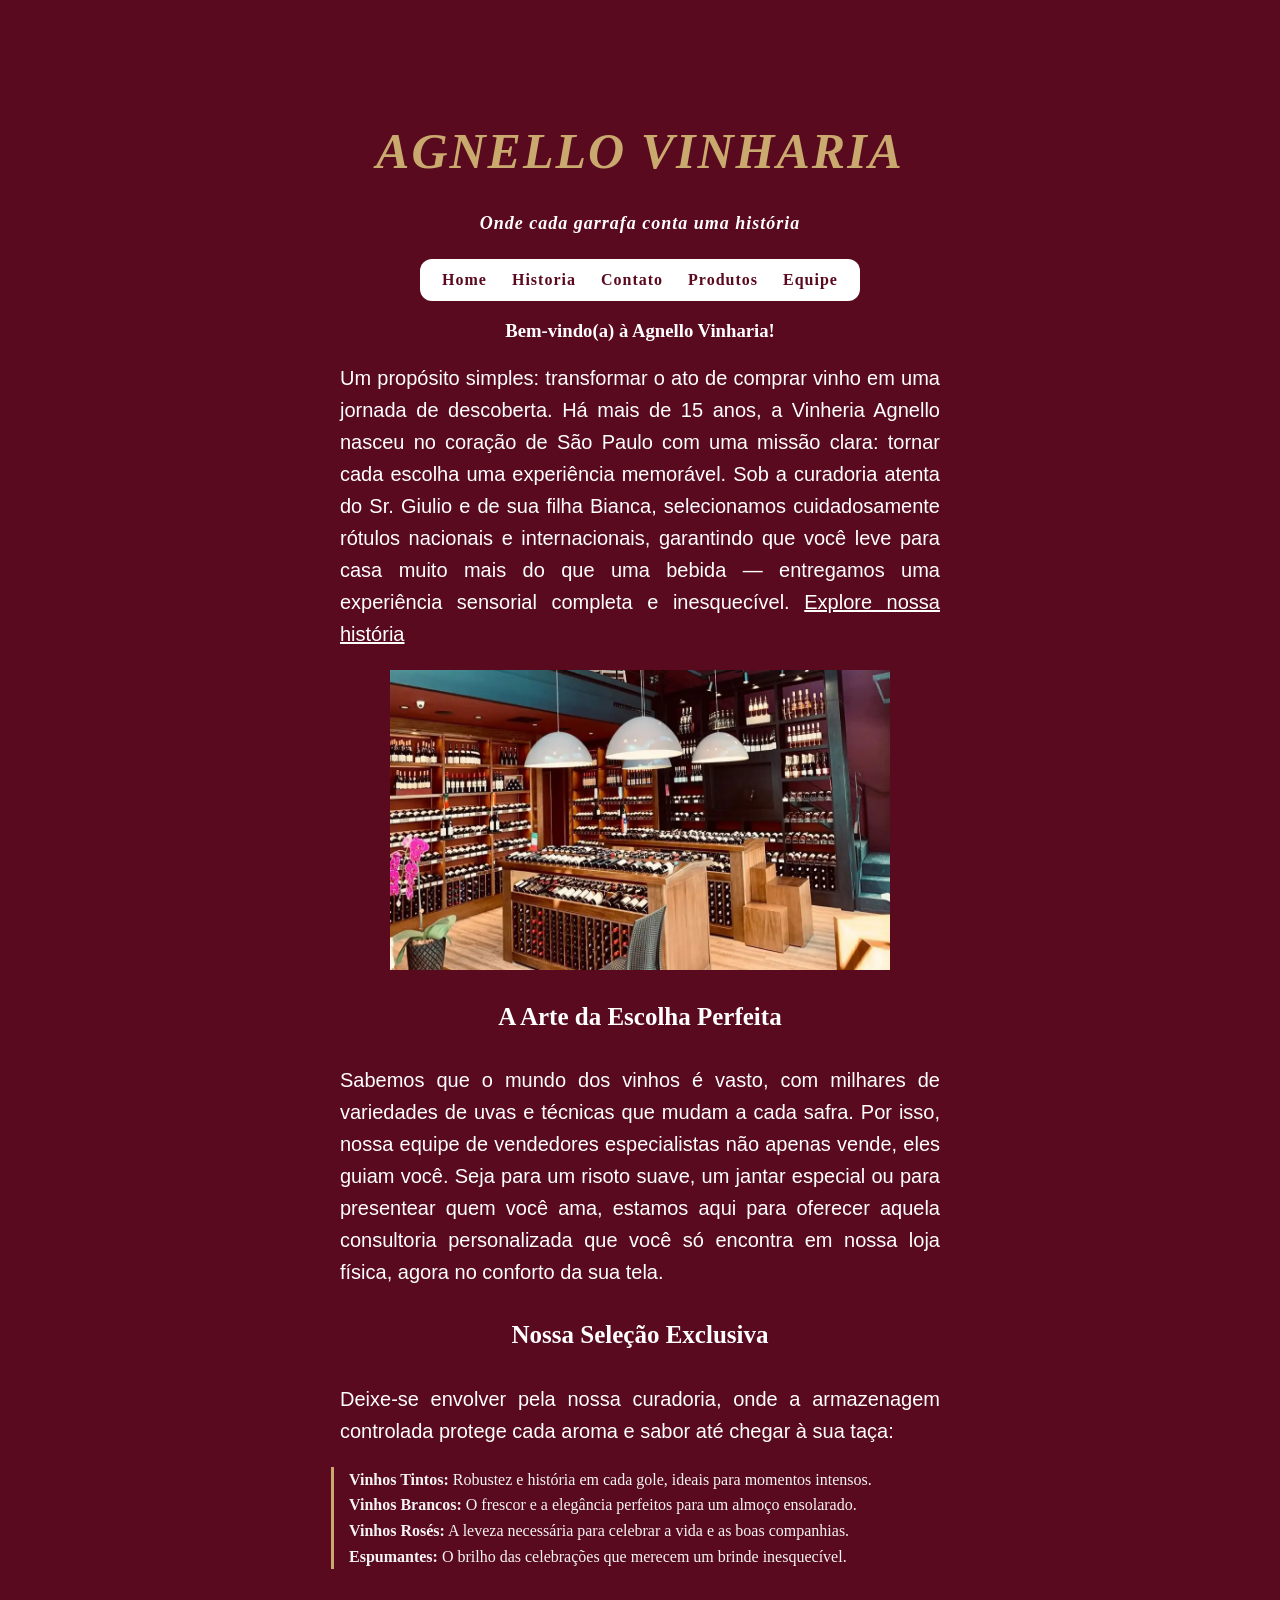
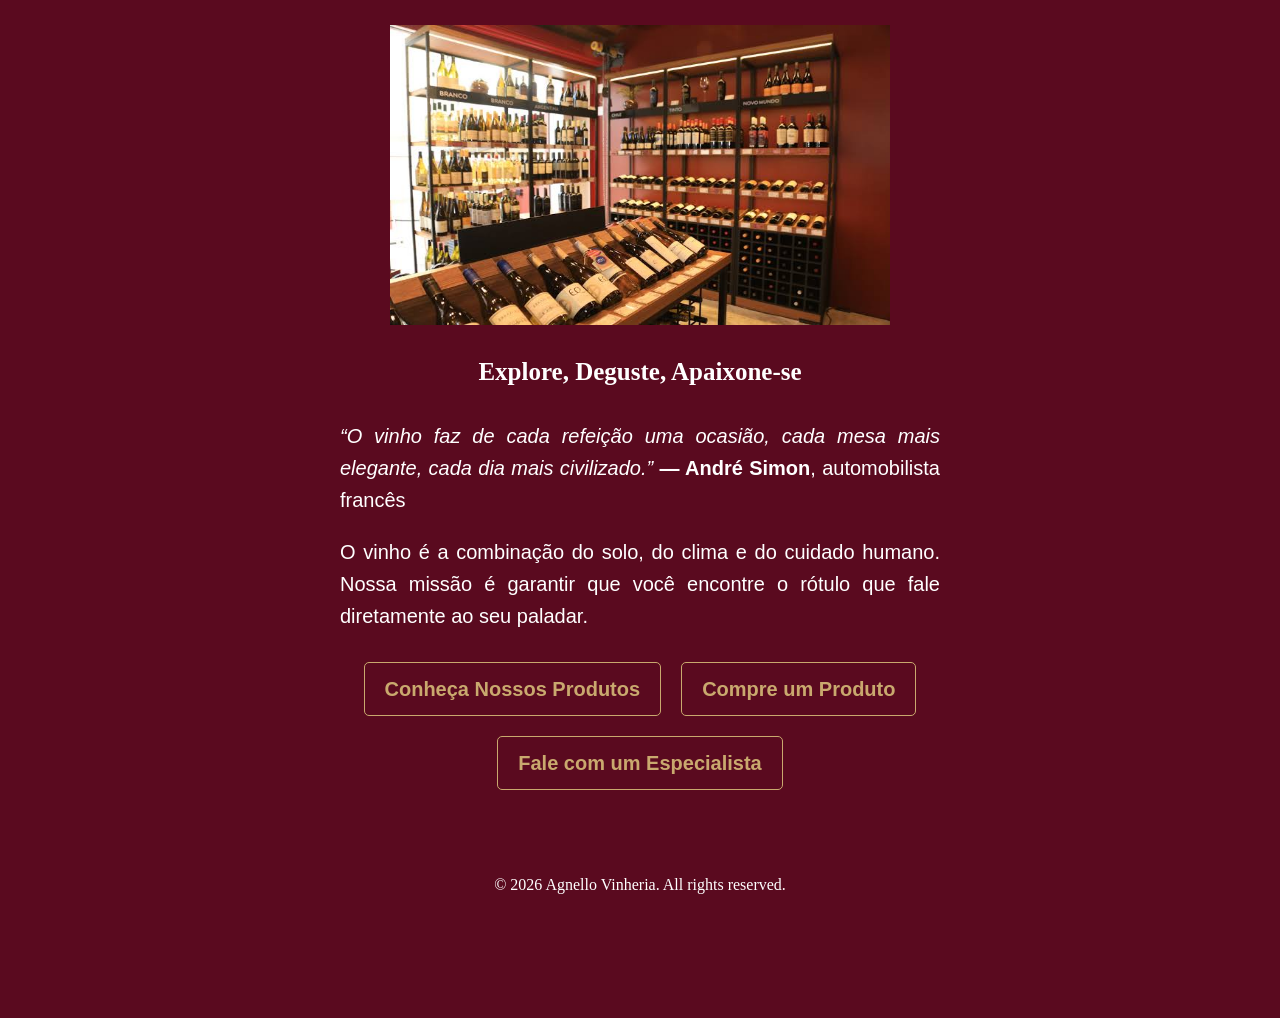
<file: index.html>
<!DOCTYPE html>
<html lang="pt-br">
<head>
    <meta charset="UTF-8">
    <meta name="viewport" content="width=device-width, initial-scale=1.0">
    <meta name="keywords" content="vinícola, vinhos, degustação, história, qualidade, experiência, Agnello Vinheria">
    <meta name="description" content="Agnello Vinheria - Uma vinícola de excelência, dedicada a produzir vinhos de alta qualidade e proporcionar experiências únicas aos amantes do vinho. Descubra nossa história, nossos vinhos e visite-nos para uma degustação inesquecível.">
    <title>Agnello Vinheria</title>
    <link rel="stylesheet" href="src/css/style.css">
    
</head>
<body>
  <header>
    <h1>Agnello Vinharia</h1>
    <h2>Onde cada garrafa conta uma história</h2>
  </header>
    <nav aria-label="Navegacao principal">
      <ul class="nav-list"> 
          <li><a href="index.html">Home</a></li>
          <li><a href="./src/pages/historia.html">Historia</a></li>
          <li><a href="./src/pages/contato.html">Contato</a></li>
          <li><a href="./src/pages/produtos.html">Produtos</a></li>
          <li><a href="./src/pages/equipe.html">Equipe</a></li>
      </ul>
    </nav>

    <main>
      <section>
        <h3>Bem-vindo(a) à Agnello Vinharia!</h3>
        <p>
    Um propósito simples: transformar o ato de comprar vinho em uma jornada de descoberta.

Há mais de 15 anos, a Vinheria Agnello nasceu no coração de São Paulo com uma missão clara: tornar cada escolha uma experiência memorável. Sob a curadoria atenta do Sr. Giulio e de sua filha Bianca, selecionamos cuidadosamente rótulos nacionais e internacionais, garantindo que você leve para casa muito mais do que uma bebida — entregamos uma experiência sensorial completa e inesquecível. 
          <a href="src/pages/historia.html" title="Ir para a  História" id="link-historia">Explore nossa história</a>
        </p>
        <div class="foto-loja ">
        <img src="src/assets/imgs/loja_fisica/entrada_adega_agnello.png" alt="Interior amplo da Vinheria Agnello com centenas de rótulos expostos" width="500px" height="300px"/>
        </div>
      </section>

      <section>
        <h4>A Arte da Escolha Perfeita</h4>
        <article>
          <p>
            Sabemos que o mundo dos vinhos é vasto, com milhares de variedades de uvas e técnicas que mudam a cada safra. Por isso, nossa equipe de vendedores especialistas não apenas vende, eles guiam você. Seja para um risoto suave, um jantar especial ou para presentear quem você ama, estamos aqui para oferecer aquela consultoria personalizada que você só encontra em nossa loja física, agora no conforto da sua tela.
          </p>
        </article>
        <h4>Nossa Seleção Exclusiva</h4>
        <p>Deixe-se envolver pela nossa curadoria, onde a armazenagem controlada protege cada aroma e sabor até chegar à sua taça:</p>
        <ul class="vinhos">
          <li><b>Vinhos Tintos:</b> Robustez e história em cada gole, ideais para momentos intensos.</li>
          <li><b>Vinhos Brancos:</b> O frescor e a elegância perfeitos para um almoço ensolarado.</li>
          <li><b>Vinhos Rosés:</b> A leveza necessária para celebrar a vida e as boas companhias.</li>
          <li><b>Espumantes:</b> O brilho das celebrações que merecem um brinde inesquecível.</li>
        </ul>
        <br>
        <br>
        <div class="foto-vinhos">
        <img src="src/assets/imgs/loja_fisica/adega_agnello.png" alt="Prateleiras organizadas por tipo de uva e região naVinheria Agnello" width="500px" height="300px"/>
        </div>
      </section>

      <section>
        <h4>Explore, Deguste, Apaixone-se</h4>
        <p><i>“O vinho faz de cada refeição uma ocasião, cada mesa mais elegante, cada dia mais civilizado.”</i> <b>— André Simon</b>, automobilista francês</p>
        <p>O vinho é a combinação do solo, do clima e do cuidado humano. Nossa missão é garantir que você encontre o rótulo que fale diretamente ao seu paladar.</p>
        <p class="links">
          <a href="src/pages/produtos.html" title="Ir para os Produtos">Conheça Nossos Produtos</a>
          <a href="src/pages/produtos.html#tabela-produtos" title="Ir para a Compra" >Compre um Produto</a>
          <a href="src/pages/contato.html" title="Ir para os Contatos">Fale com um Especialista</a>
        </p>
      </section>
    </main>
    <footer>
        <p>&copy; 2026 Agnello Vinheria. All rights reserved.</p>
    </footer>
  </body>
</html>
</file>
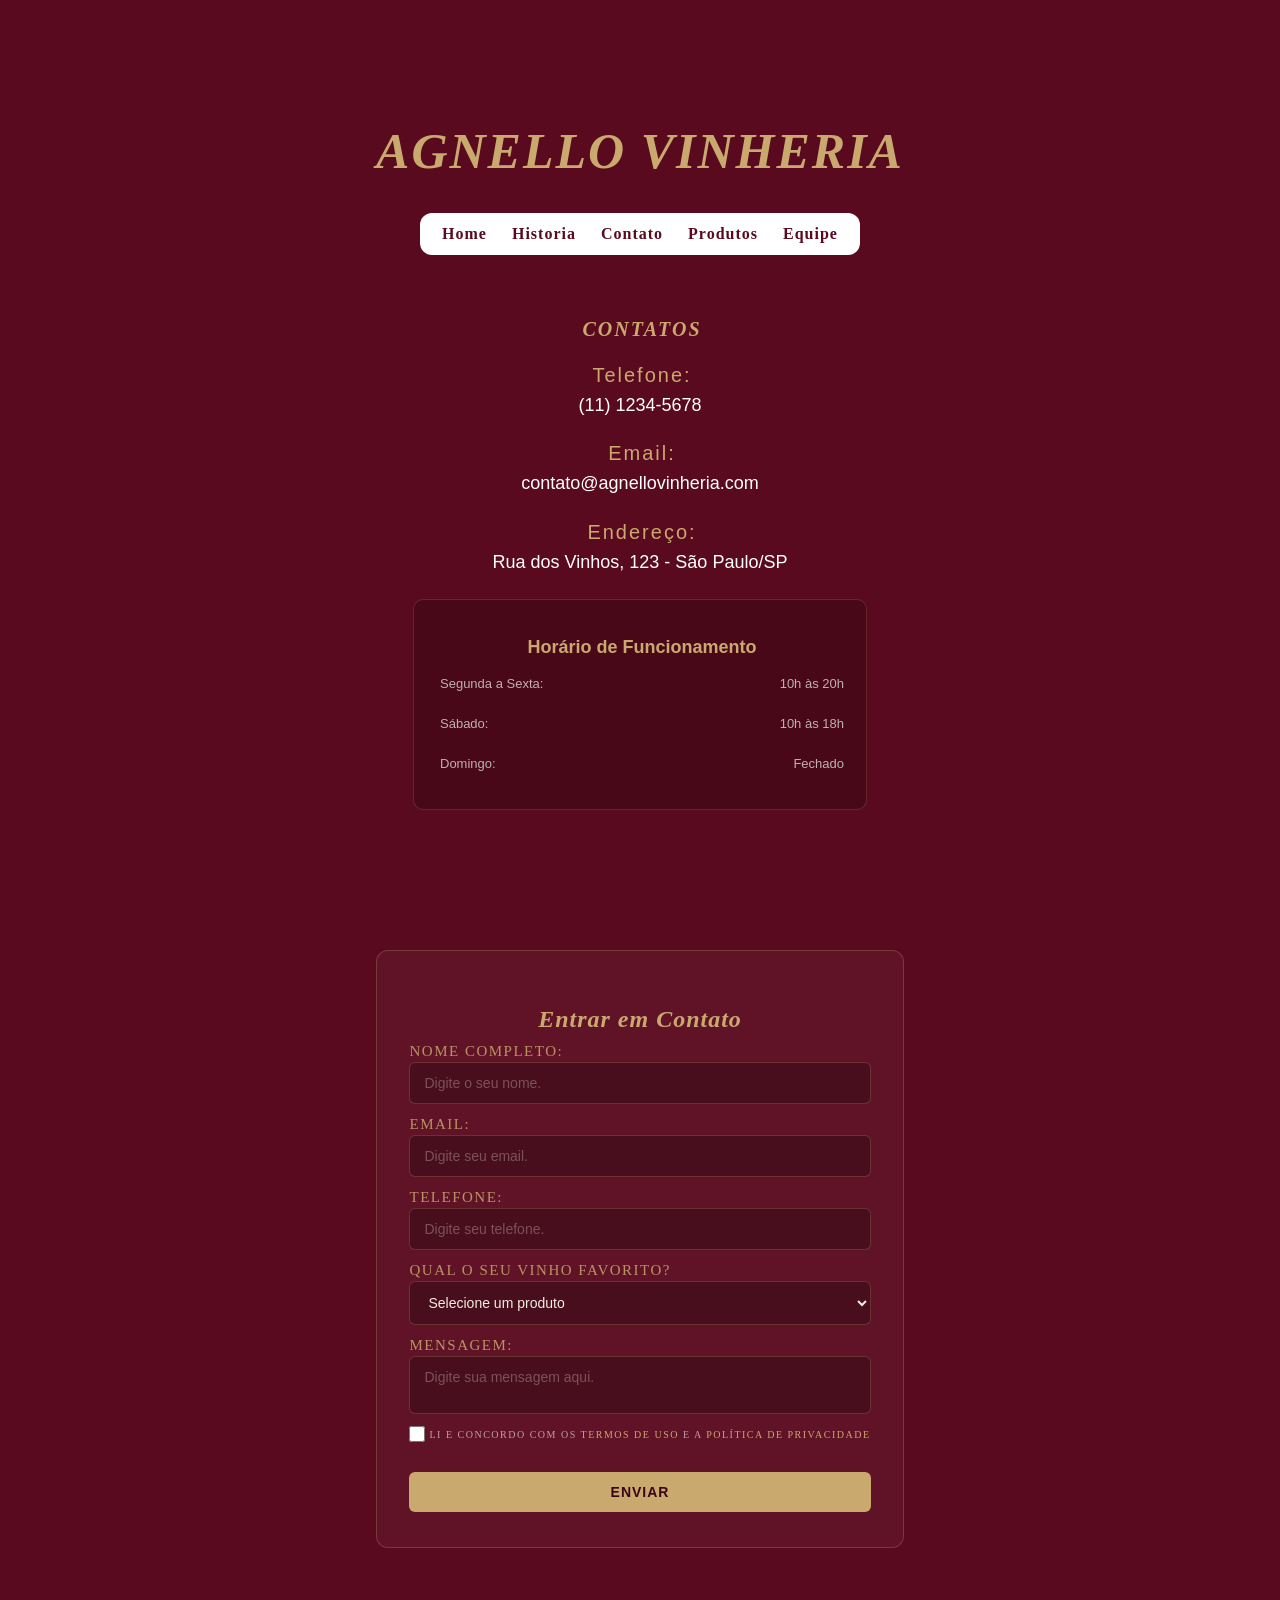
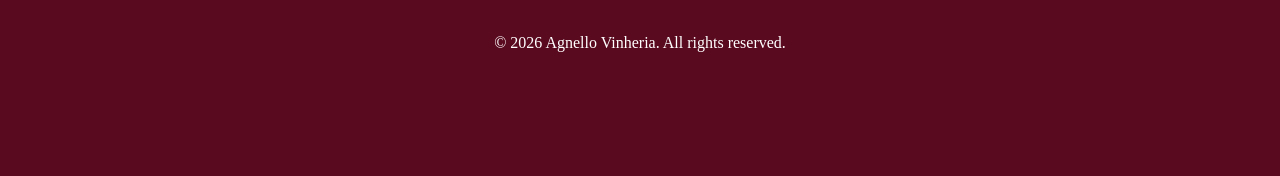
<file: src/pages/contato.html>
<!DOCTYPE html>
<html lang="pt-br">
<head>
    <meta charset="UTF-8">
    <meta name="viewport" content="width=device-width, initial-scale=1.0">
    <meta name="keywords" content="contato, telefone, email, endereço, Agnello Vinheria">
    <meta name="description" content="Entre em contato com a Agnello Vinheria. Telefone, email e endereço para que você possa nos encontrar e conhecer nossos vinhos de perto. Estamos ansiosos para receber sua visita!">
    <title>Agnello Vinheria - Contato</title>
    <link rel="stylesheet" href="../css/style.css">
    <link rel="stylesheet" href="../css/efeitos.css">

</head>
<body>
    <header class="start">
        <h1>Agnello Vinheria</h1>
    </header>
    <section class="nav">
        <nav aria-label="Navegacao principal">
            <ul class="nav-list">
                <li><a href="../../index.html">Home</a></li>
                <li><a href="historia.html">Historia</a></li>
                <li><a href="contato.html">Contato</a></li>
                <li><a href="produtos.html">Produtos</a></li>
                <li><a href="equipe.html">Equipe</a></li>
            </ul>
        </nav>
    </section>
    <main>
        <div class="layout-contato">
            <section class="contatos">
                <div class="dados">
                    <h1>Contatos</h1>
                    <p><span>Telefone:</span><br>(11) 1234-5678</p>
                    <p><span>Email:</span><br> contato@agnellovinheria.com</p>
                    <p><span>Endereço:</span><br> Rua dos Vinhos, 123 - São Paulo/SP</p>
                </div>
                
                <div class="horario">
                    <h3>Horário de Funcionamento</h3>
                    <p><span>Segunda a Sexta:</span> <span>10h às 20h</span></p>
                    <p><span>Sábado:</span> <span>10h às 18h</span></p>
                    <p><span>Domingo:</span> <span>Fechado</span></p>
                </div>
                <!-- <div class="interior-fotos">
                    <img src="../assets/imgs/loja_fisica/entrada_adega_agnello.png" alt="Entrada da loja física da Agnello Vinheria" width="500px" height="300px">
                    <img src="../assets/imgs/loja_fisica/adega_agnello.png" alt="Adega da loja física da Agnello Vinheria, com prateleiras repletas de vinhos de diversas regiões e safras, proporcionando uma experiência visual e sensorial única para os amantes do vinho." width="500px" height="300px">
                </div> -->
            </section>
            
            <section class="contato">
                <div class="entrar-em-contato">
                    <h2>Entrar em Contato</h2>
                    <form action="">
                        <label for="nome-sobrenome">Nome Completo:</label>
                        <input type="text" name="nome-sobrenome" placeholder="Digite o seu nome." required>
                        <label for="email">Email:</label>
                        <input type="email" name="email" placeholder="Digite seu email." required>
                        <label for="phone">Telefone:</label>
                        <input type="tel" name="phone" placeholder="Digite seu telefone." required>
                        <label for="opcoes-vinhos">Qual o seu vinho favorito?</label>
                        <select name="opcoes-vinhos" id="opcoes-vinhos">
                            <option value="selecione" disabled selected>Selecione um produto</option>
                            <option value="vinho-tinto-suave">Vinho Tinto Suave</option>
                            <option value="vinho-branco-chardonnay-reserva">Vinho Branco Chardonnay Reserva</option>
                            <option value="vinho-branco-suave-sobremesa">Vinho Branco Suave / Sobremesa</option>
                            <option value="vinho-rose-suave-reserva">Vinho Rosé Suave Reserva</option>
                            <option value="vinho-rose-meio-seco">Vinho Rosé Meio Seco</option>
                            <option value="vinho-espumante-branco-brut">Vinho Espumante Branco Brut</option>
                            <option value="vinho-espumante-branco-doce-moscatel">Vinho Espumante Branco Doce (Moscatel)</option>
                        </select>
                        <label for="mensagem">Mensagem:</label>
                        <textarea name="mensagem" placeholder="Digite sua mensagem aqui." required></textarea>
                        <div class="termos">
                            <input required type="checkbox" id="termos-contato">
                            <label for="termos-contato">Li e concordo com os <span style="color: #c9a96e;">termos de uso</span> e a <span style="color: #c9a96e;">política de privacidade</span></label>
                        </div>
                        <br>
                        
                        <button type="submit">Enviar</button>
                    </form>
                </div>
            </section>
        </div>
    </main>
    <footer>
        <p>&copy; 2026 Agnello Vinheria. All rights reserved.</p>
    </footer>
</body>
</html>
</file>
<file: src/css/style.css>
body {
    background-color: #5a0a1f;
    padding: 80px; /* espaço interno em toda a página */
}


h1 {
    font-family: 'Cormorant Garamond', serif;
    font-style: italic;
    font-size: 50px;
    letter-spacing: 2px;
    color: #c9a96e;
    text-transform: uppercase;
    text-align: center;
}

h2 {
    color: white;
    text-align: center;
    font-size: 18px;
    font-style: italic;
    letter-spacing: 1px;
    margin-bottom: 25px;
}

h3 {
    color: #ffffff;
    text-align: center;
}

h4 {
    text-align: center;
    color: white;
    font-size: 25px;
}

h6 {
    color: white;
    text-align: center;
    font-size: 15px;
}

/* texto */
main section p {
    margin-left: auto;
    margin-right: auto; /* centraliza horizontalmente */
    font-size: 20px;
    max-width: 600px; /* limita largura do texto */
    line-height: 1.6; /* espaçamento entre linhas */
    text-align: justify;
    font-family: sans-serif;
    color: white;
}

.xxx {
    color: #f4f4f4;
    font-size: 16px;
    line-height: 1.6;
    padding-left: 15px;
    border-left: 3px solid #c9a96e; /* barra decorativa */
    list-style: none;
    margin: 0 auto; /* centraliza */
    max-width: 600px;
}

/* navbar */
.nav-list {
    border-radius: 12px;
    background-color: #ffffff;
    list-style: none;
    display: flex; /* deixa os itens lado a lado */
    justify-content: center; /* centraliza horizontalmente */
    align-items: center; /* alinha verticalmente */
    padding: 12px 20px;
    gap: 25px; /* espaço entre itens */
    width: 400px;
    margin-left: auto;
    margin-right: auto;
}

.nav-list li a {
    color: #5a0a1f;
    text-decoration: none; /* remove sublinhado */
    font-weight: bold;
    font-size: 16px;
    letter-spacing: 1px;
    transition: 0.3s; /* animação suave */
}

.nav-list li a:hover {
    color: #ffccd5;
    transform: scale(1.05); /* aumenta levemente */
}

/* links */
#link-historia {
    color: white;
}

.links {
    display: flex;
    justify-content: center;
    gap: 20px;
    margin-top: 30px;
    flex-wrap: wrap; /* quebra linha no celular */
}

.links a {
    text-decoration: none;
    color: #c9a96e;
    border: 1px solid #c9a96e;
    padding: 10px 20px;
    border-radius: 5px;
    font-weight: bold;
    transition: all 0.3s ease;
}

/* imagens */
.foto-loja,
.foto-vinhos,
.fotos {
    display: flex;
    justify-content: center; /* centraliza imagem */
}

.renan {
    width: 200px;
    height: 200px;
}

/* listas */
.vinhos {
    list-style-type: none;
    padding: 0;
    margin: 20px auto;
    color: #f4f4f4;
    line-height: 1.6;
    padding-left: 15px;
    border-left: 3px solid #c9a96e;
    max-width: 600px;
}

.membros {
    color: white;
}

/* formulário */
.form {
    display: flex;
    justify-content: center;
    margin-top: 40px;
}

.form fieldset {
    border: 2px solid #c9a96e;
    padding: 20px;
    width: 350px;
}

.form input,
.form textarea {
    width: 100%; /* ocupa toda largura */
    margin-bottom: 10px;
    padding: 5px;
}

.form input {
    width: auto; /* sobrescreve o 100% */
}

.form button {
    background-color: #c9a96e;
    border: none;
    padding: 8px;
    cursor: pointer;
}

/* produtos */
.yyy {
    max-width: 800px;
    margin: auto; /* centraliza o conteúdo */
}

.prod {
    margin-bottom: 40px;
    text-align: center;
}

.prod2 {
    border: 1px solid #c9a96e;
    padding: 15px;
    margin: 20px 0;
}

.prod2 img {
    display: block;
    margin: 10px auto;
    max-width: 150px; /* limita tamanho da imagem */
}

.prod3 {
    list-style: none;
    padding: 0;
    color: white;
}

/* mídia */
video,
iframe {
    display: block;
    margin: 20px auto;
    max-width: 100%; /* responsivo */
}

/* tabela */
#tabela-produtos {
    margin: 20px auto;
    border: 1px solid #c9a96e;
    border-collapse: collapse; /* junta as bordas */
}

#tabela-produtos th,
#tabela-produtos td {
    border: 1px solid #c9a96e;
    padding: 8px;
    color: white;
}

.comprar-produto{
    display: flex;
    flex-direction: column;
    align-items: center;
    margin-bottom: 40px;
    text-align: center;
}
.produtos-escolha  {
    margin-top: 20px;
    background: rgba(255,255,255,0.04);
    border: 1px solid rgba(201,169,110,0.25);
    border-radius: 12px;
    box-sizing: border-box;
    padding: 35px 32px;
    color: white;
    resize: none;
    font-family: Roboto, Calibri, cursive;
    font-size: 16px;
    transition: all 0.5s ease-in-out;
    
    h2 {
        font-family: 'Playfair Display', serif;
        font-size: 24px;
        color: #c9a96e;
        margin-bottom: 10px;
    }
}

.produtos-escolha label {
    font-size: 15px;
    font-weight: 500;
    letter-spacing: 1.5px;
    text-transform: uppercase;
    color: rgba(201,169,110,0.85);
}

.produtos-escolha input,
.produtos-escolha textarea,
.produtos-escolha select {
    background: rgba(0,0,0,0.25);
    border: 1px solid rgba(201,169,110,0.25);
    border-radius: 6px;
    color: #f5ede0;
    font-family: 'Jost', sans-serif;
    font-size: 14px;
    font-weight: 300;
    padding: 12px 14px;
    outline: none;
    transition: border-color 0.2s;
    width: 100%;
    display: block;
    margin-bottom: 12px;
    resize: none;
    box-sizing: border-box;
}

.produtos-escolha button {
    background: #c9a96e;
    color: #3a0612;
    border: none;
    border-radius: 6px;
    padding: 12px 24px;
    cursor: pointer;
    font-weight: 600;
    font-size: 14px;
    text-transform: uppercase;
    letter-spacing: 1px;
    transition: all 0.3s ease;
    width: 100%;
    margin-top: 12px;
}

.produtos-escolha button:hover {
    background: #b3956b;
    transform: translateY(-2px);
    box-shadow: 0 4px 12px rgba(201, 169, 110, 0.3);
}

.produtos-escolha .termos {
    display: flex;
    align-items: center;
    justify-content: center;
    gap: 4px;
    width: fit-content;
    margin-top: 8px;
    margin-left: auto;
    margin-right: auto;
    white-space: nowrap;
}

.produtos-escolha .termos label {
    margin: 0;
    display: inline;
}

.produtos-escolha .termos input {
    margin: 0;
}

/* Contato */

.layout-contato {
    display: flex;
    width: 100%;
    justify-content: center;
    align-items: flex-start;
    gap: 90px;
    flex-wrap: wrap;
}

.layout-contato h1 {
    font-family: 'Cormorant Garamond', serif;
    font-style: italic;
    font-size: 20px;
    letter-spacing: 2px;
    color: #c9a96e;
    text-transform: uppercase;
}
.dados span {
    text-align: center;
    color: #c9a96e;
    font-size: 20px;
    letter-spacing: 2px;
}
.dados p {
    text-align: center;
    color: white;
    font-size: 18px;
}

.layout-contato .contatos,
.layout-contato .contato {
    flex: 1 1 920px;
    max-width: 680px;
}

.contato {
    display: flex;
    justify-content: center;
}

.entrar-em-contato  {
    margin-top: 20px;
    background: rgba(255,255,255,0.04);
    border: 1px solid rgba(201,169,110,0.25);
    border-radius: 12px;
    box-sizing: border-box;
    padding: 35px 32px;
    color: white;
    resize: none;
    font-family: Roboto, Calibri, cursive;
    font-size: 16px;
    transition: all 0.5s ease-in-out;
    
    h2 {
        font-family: 'Playfair Display', serif;
        font-size: 24px;
        color: #c9a96e;
        margin-bottom: 10px;
    }
}

.entrar-em-contato label {
    font-size: 15px;
    font-weight: 500;
    letter-spacing: 1.5px;
    text-transform: uppercase;
    color: rgba(201,169,110,0.85);
}

.entrar-em-contato input,
.entrar-em-contato textarea,
.entrar-em-contato select {
    background: rgba(0,0,0,0.25);
    border: 1px solid rgba(201,169,110,0.25);
    border-radius: 6px;
    color: #f5ede0;
    font-family: 'Jost', sans-serif;
    font-size: 14px;
    font-weight: 300;
    padding: 12px 14px;
    outline: none;
    transition: border-color 0.2s;
    width: 100%;
    display: block;
    margin-bottom: 12px;
    resize: none;
    box-sizing: border-box;
}

.termos input[type="checkbox"] {
    width: 16px;
    height: 16px;
    accent-color: #c9a96e;
    flex-shrink: 0;
}

.termos label {
    font-size: 10px;
    color: rgba(245,237,224,0.65);
    font-weight: 300;
}

.entrar-em-contato button {
    background: #c9a96e;
    color: #3a0612;
    border: none;
    border-radius: 6px;
    padding: 12px 24px;
    cursor: pointer;
    font-weight: 600;
    font-size: 14px;
    text-transform: uppercase;
    letter-spacing: 1px;
    transition: all 0.3s ease;
    width: 100%;
    margin-top: 12px;
}

.entrar-em-contato button:hover {
    background: #b3956b;
    transform: translateY(-2px);
    box-shadow: 0 4px 12px rgba(201, 169, 110, 0.3);
}

.entrar-em-contato label {
    display: block;
    margin-top: 6px;
    margin-bottom: 2px;
    text-align: left;
}

.entrar-em-contato .termos {
    display: flex;
    align-items: center;
    justify-content: center;
    gap: 4px;
    width: fit-content;
    margin-top: 8px;
    margin-left: auto;
    margin-right: auto;
    white-space: nowrap;
}
.entrar-em-contato .termos label {
    margin: 0;
    display: inline;
}

.entrar-em-contato .termos input {
    margin: 0;
}

.contatos {
    width: 100%;
    padding: 30px 60px;
    font-family: 'Playfair Display', serif;
    display: flex;
    align-items: center;
    gap: 4px;
    text-align: justify;
    font-size: 24px;
    text-indent: 4px;
    flex-direction: column;
}

.horario {
    background-color: rgba(0,0,0,0.2);
    border: 1px solid rgba(201,169,110,0.2);
    border-radius: 10px;
    padding: 19px 22px;
    width: 60%;
    
    h3 {
        font-family: Arial, Helvetica, sans-serif;
        color: #c9a96e;
        font-size: 18px;
        margin-bottom: 10px;
    }
    
    p {
        display: flex;
        justify-content: space-between;
        font-size: 13px;
        color: rgba(214, 209, 200, 0.842);
        font-weight: 300;
        padding: 3px 0;
    }
}

/* Membros da Equipe */

main.equipe {
    display: flex;
    flex-direction: column;
}

main.equipe > section.equipe {
    display: flex;
    flex-wrap: wrap;
    justify-content: center;
    gap: 30px;
}

#felippetuma {
    justify-content: center;
    width: 150px;
    height: 150px;
    border-radius: 50%;
}
#diegorocha {
    width: 150px;
    height: 150px;
    border-radius: 50%;
}
#renansilva {
    width: 150px;
    height: 150px;
    border-radius: 50%;
}
#davitoyota {
    width: 150px;
    height: 150px;
    border-radius: 50%;
}

.membros {
    color: white;
    text-align: center;
}
.membro {
    margin-top: 40px;
    background: rgba(255,255,255,0.04);
    border: 1px solid rgba(201,169,110,0.25);
    border-radius: 12px;
    box-sizing: border-box;
    padding: 35px 32px;
    color: white;
    resize: none;
    font-family: Roboto, Calibri, cursive;
    font-size: 16px;
    transition: all 0.5s ease-in-out;
    flex: 0 0 calc(25% - 15px);
    max-width: 390px;
    display: flex;
    flex-direction: column;
    align-items: center;
    text-align: center;
    min-height: 100%;
}

.membro h3 {
    font-family: 'Playfair Display', serif;
    font-size: 24px;
    color: #c9a96e;
    margin-bottom: 10px;
}

.membro img {
    display: block;
    margin: 10px auto;
    max-width: 150px;
}

.membro p {
    flex-grow: 1;
    margin-bottom: 20px;
}

.membro .links {
    margin-top: auto;
    width: 100%;
    display: flex;
    justify-content: center;
    gap: 10px;
    flex-wrap: wrap;
}

/* footer */

footer {
    margin-top: 50px;
    padding: 20px;
    text-align: center;
    color: white;
}
</file>
<file: src/css/efeitos.css>
/* Seleção de texto */
p::selection {
    color: white;
    background-color: #c9a96e;
}
h1::selection {
    color: white;
    background-color: #c9a96e;
}
h2::selection {
    color: white;
    background-color: #c9a96e;
}
h3::selection {
    color: white;
    background-color: #c9a96e;
}   
h4::selection {
    color: white;
    background-color: #c9a96e;
}
h5::selection {
    color: white;
    background-color: #c9a96e;
}
h6::selection {
    color: white;
    background-color: #c9a96e;
}

/* Links */


.links a:hover {
    background-color: #c9a96e;
    color: #4A0404;
    transform: translateY(-3px); /* sobe levemente */
}

/* Produtos */
.produtos-escolha button:hover {
    background: #b3956b;
    transform: translateY(-2px);
    box-shadow: 0 4px 12px rgba(201, 169, 110, 0.3);
}

/* Contatos */

.entrar-em-contato input::placeholder, textarea::placeholder {
    color: rgba(245,237,224,0.3);
}

.entrar-em-contato input:focus,
.entrar-em-contato textarea:focus,
.entrar-em-contato select:focus {
    border-color: rgba(201,169,110,0.65);
}

.entrar-em-contato button:hover {
    background: #dbbf85;
}

.entrar-em-contato button:active {
    transform: scale(0.99);
}
</file>
